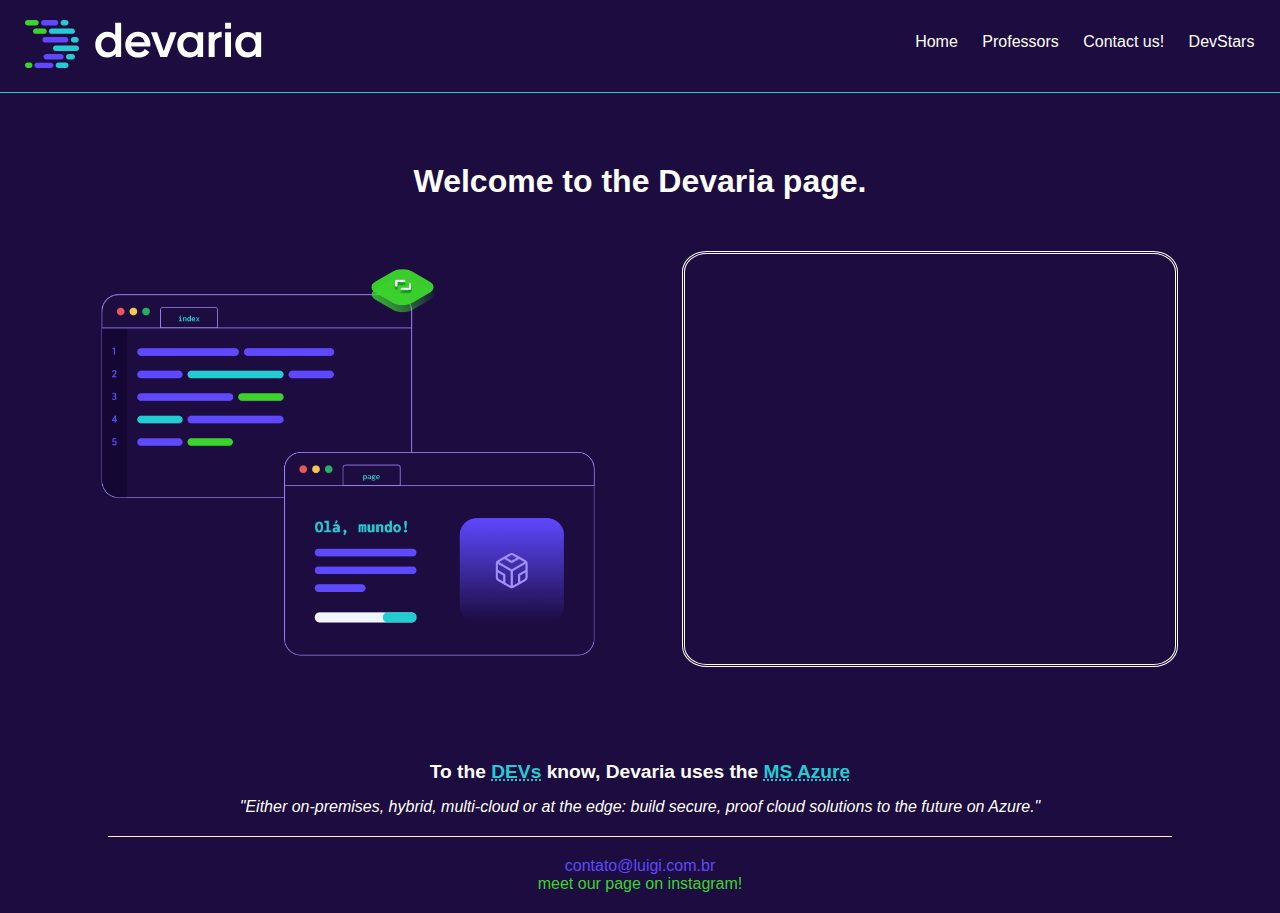
<file: index.html>
<!-- MAKING THE CONFIGURATIONS -->

<!DOCTYPE html>
<html lang="pt-BR">
    <head>
        <meta charset="utf-8"/>
        <meta name="description" content="Devaria is a training for peoples who have no programming knowledge and want to be a good programmer">
        <meta name="keywords" content="devaria, programming, live classes, free training">
        <meta name="author" content="Luigi Teles">
        <meta name="viewport" content="width=device-width, initial-scale=1.0">
        <meta http-equiv="refresh" content="300">
        <link rel="stylesheet" href="public/css/devaria.css">
        <link rel="stylesheet" href="public/css/header.css">
        <link rel="stylesheet" href="public/css/index.css">
        <link rel="stylesheet" href="public/css/footer.css">
        <title>Hello World</title>
        
        <!-- CSS STYLE INPAGE -->
        <!-- <style>
            h1{color: red;}
            a{color: red;}
            .color-green ul li a{color: green;}
            #color-black{color: black}
        </style> -->
    </head>
    <body>
        <header>
            <a href="index.html" class="link-logo"> <!--makes when clicking on the image, be transferred to the home-->
                <img src="public/pictures/logo-devaria.svg" alt="Devaria logo">
            </a>
                <!-- <nav class="menu-color"> white color -->
                <!-- <nav style="position: absolute; right: 3%; top: 20%;"> -->
                <!-- <nav class="menu-position"> -->
                <nav>
                <ul>
                    <!-- <li><a href="index.html" id="color-black">Homepage</a></li> -->
                    <li><a href="index.html">Home</a></li>
                    <li><a href="professors.html">Professors</a></li>
                    <li><a href="contactUs.html">Contact us!</a></li>
                    <li><a href="ranking.html">DevStars</a></li>
                    <!-- <li><a href="https://www.google.com">Google</a></li> -->
                </ul>
            </nav>
        </header>
        <main>
            <h1>Welcome to the Devaria page.</h1>
            <section class="cover-container"> <!-- insert the class in the top level element - container-->
                <figure>
                    <img src="public/pictures/cover-photo.png" alt="Web development"/>
                    <!-- <figcaption>Devaria cover photo!</figcaption> -->
                </figure>
            </section>
            <section class="section-video">
                <iframe src="https://www.youtube.com/embed/27MGFFJxpe0" title="YouTube video player" frameborder="0" allow="accelerometer; autoplay; clipboard-write; encrypted-media; gyroscope; picture-in-picture; web-share" allowfullscreen></iframe>
                <!-- <video width="500" controls="controls">
                    <source src="path/file.mp4" type="video/mp4">
                </video> -->
            </section>
            <section class="section-azure">
                <h3>To the <abbr title="Developers">DEVs</abbr> know, Devaria uses the <abbr title="Microsoft Azure - Software">MS Azure</abbr></h3>
                <blockquote cite="https://www.azure.microsoft.com/pt-br/solutions"><em>"Either on-premises, hybrid, multi-cloud or at the edge: build secure, proof cloud solutions to the future on Azure."</em></blockquote>
            </section>
        </main>
        <footer>
            <section>
                <span>contato@luigi.com.br</span> <br/>
                <span>Meet our page on instagram!</span>
            </section>
        </footer>
    </body>
</html>
</file>
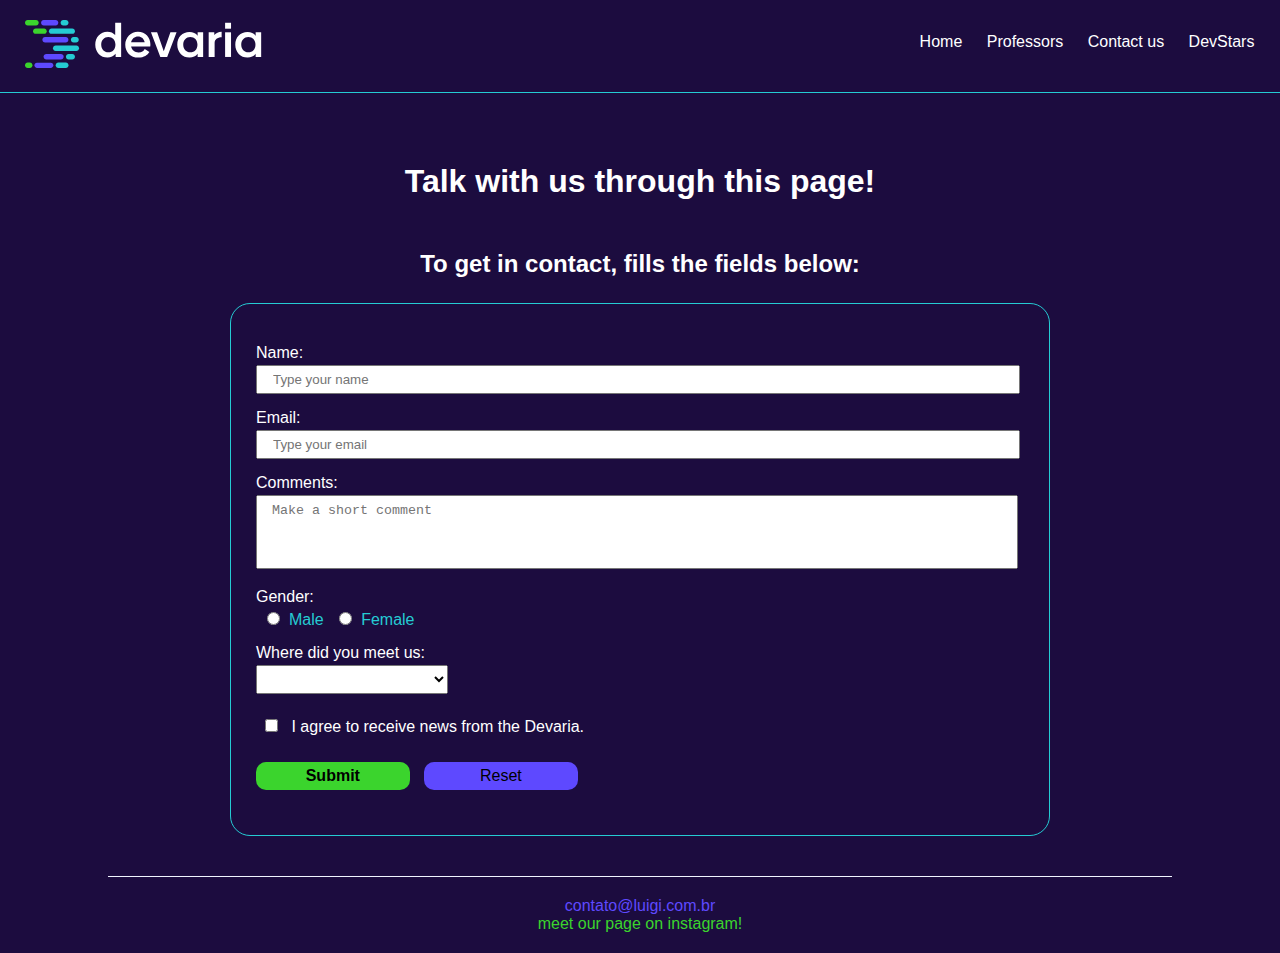
<file: contactUs.html>
<!DOCTYPE html>
<html lang="pt-BR">
    <head>
        <meta charset="utf-8">
        <meta name="description" content="Devaria is a training for peoples who have no programming knowledge and want to be a good programmer">
        <meta name="keywords" content="devaria, programming, live classes, free training">
        <meta name="author" content="Luigi Teles">
        <meta name="viewport" content="width=device-width, initial-scale=1.0">
        <meta http-equiv="refresh" content="300">
        <link rel="stylesheet" href="public/css/devaria.css">
        <link rel="stylesheet" href="public/css/header.css">
        <link rel="stylesheet" href="public/css/contactUs.css">
        <link rel="stylesheet" href="public/css/footer.css">
        <title>Contact us through this page!</title>
    </head>
    <body>
        <header>
            <a href="index.html" class="link-logo"> <!--makes when clicking on the image, be transferred to the home-->
                <img src="public/pictures/logo-devaria.svg" alt="Devaria logo">
            </a>
            <nav>
                <ul>
                    <li><a href="index.html">Home</a></li>
                    <li><a href="professors.html">Professors</a></li>
                    <li><a href="contactUs.html">Contact us</a></li>
                    <li><a href="ranking.html">DevStars</a></li>
                    <!-- <li><a href="https://www.google.com">Google</a></li> -->
                </ul>
            </nav>
        </header>
        <main>
            <h1>Talk with us through this page!</h1>
            <h2>To get in contact, fills the fields below:</h2>
            <form class="contact-form text-justify" action="index.html">
                <p>
                    <label>Name:</label>
                    <input type="text" name="name" placeholder="Type your name" required/>
                </p>
                <p>
                    <label>Email:</label>
                    <input type="text" name="name" placeholder="Type your email" required/>
                </p>
                <p>
                    <label>Comments:</label>
                    <textarea name="comments" rows="4" cols="50" placeholder="Make a short comment"></textarea>
                </p>
                <p>
                    <label>Gender:</label>
                    <input type="radio" name="gender" required/><span>Male</span>
                    <input type="radio" name="gender" required/><span>Female</span>
                    <!-- <input type="radio" name="gender1" required/><label>Male</label>
                    <input type="radio" name="gender2" required/><label>Female</label> -->
                </p>
                <p>
                    <label>Where did you meet us:</label>
                    <select name="knew" placeholder="Select an option" required>
                        <option></option>
                        <option>Youtube</option>
                        <option>Google</option>
                        <option>Outros</option>
                    </select>
                </p>
                <p>
                    <input type="checkbox" name="news" value="agree"/>
                    <span>I agree to receive news from the Devaria.</span>
                </p>
                <p>
                    <input type="submit" name="Submit"/>
                    <input type="reset" name="Reset"/>
                </p>
            </form>
        </main>
        <footer>
            <section>
                <span>contato@luigi.com.br</span> <br/>
                <span>Meet our page on instagram!</span>
            </section>
        </footer>
    </body>
</html>
</file>
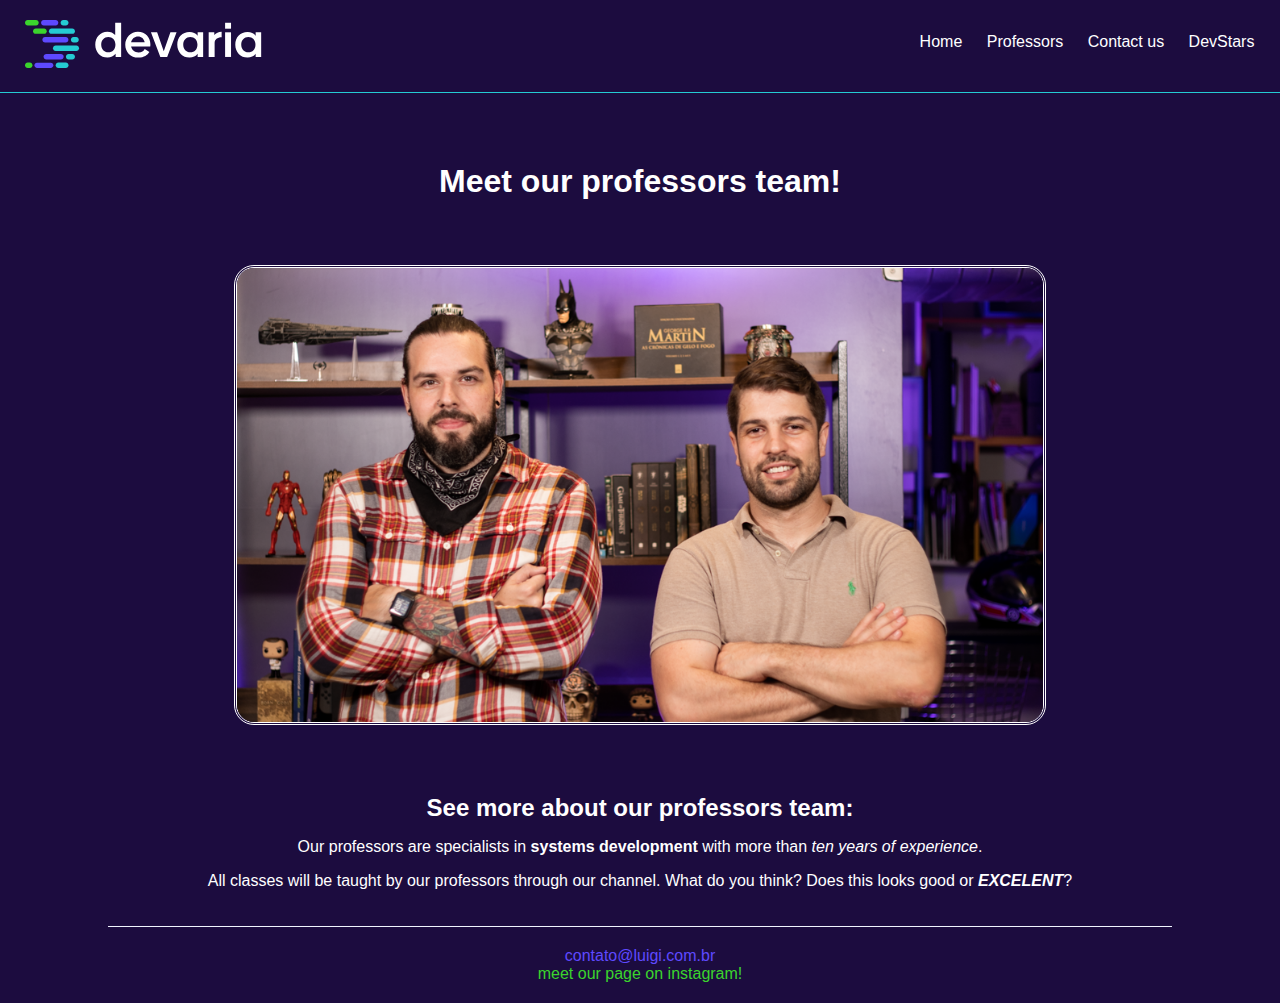
<file: professors.html>
<!DOCTYPE html>
<html lang="pt-BR">  
    <head>
        <meta charset="utf-8"/>
        <meta name="description" content="Devaria is a training for peoples who have no programming knowledge and want to be a good programmer">
        <meta name="keywords" content="devaria, programming, live classes, free training">
        <meta name="author" content="Luigi Teles">
        <meta name="viewport" content="width=device-width, initial-scale=1.0">
        <meta http-equiv="refresh" content="300">
        <link rel="stylesheet" href="public/css/devaria.css">
        <link rel="stylesheet" href="public/css/header.css">
        <link rel="stylesheet" href="public/css/professors.css">
        <link rel="stylesheet" href="public/css/footer.css">
        <title>Our professors team.</title>
    </head>
    <body>
        <header>
            <a href="index.html" class="link-logo"> <!--makes when clicking on the image, be transferred to the home-->
                <img src="public/pictures/logo-devaria.svg" alt="Devaria logo">
            </a>
            <nav>
                <ul>
                    <li><a href="index.html">Home</a></li>
                    <li><a href="professors.html">Professors</a></li>
                    <li><a href="contactUs.html">Contact us</a></li>
                    <li><a href="ranking.html">DevStars</a></li>
                    <!-- <li><a href="https://www.google.com">Google</a></li> -->
                </ul>
            </nav>
        </header>
        <main>
            <h1>Meet our professors team!</h1>
            <section class="content-container"> <!-- Explicação do comportamento em professors.css -->
                <div>
                    <img src="public/pictures/professors-photo.png" alt="Our professors team."/>
                </div>
                <article>
                    <h2>See more about our professors team:</h2>
                    <p>
                        Our professors are specialists in <strong>systems development</strong> with more than <em>ten years of experience</em>.
                    </p>
                    <p>
                        All classes will be taught by our professors through our channel.
                        What do you think? Does this looks good or <strong><em>EXCELENT</em></strong>?
                    </p>
                </article>
            </section>
        </main>
        <footer>
            <section>
                <span>contato@luigi.com.br</span> <br/>
                <span>Meet our page on instagram!</span>
            </section>
        </footer>
    </body>
</html>
</file>
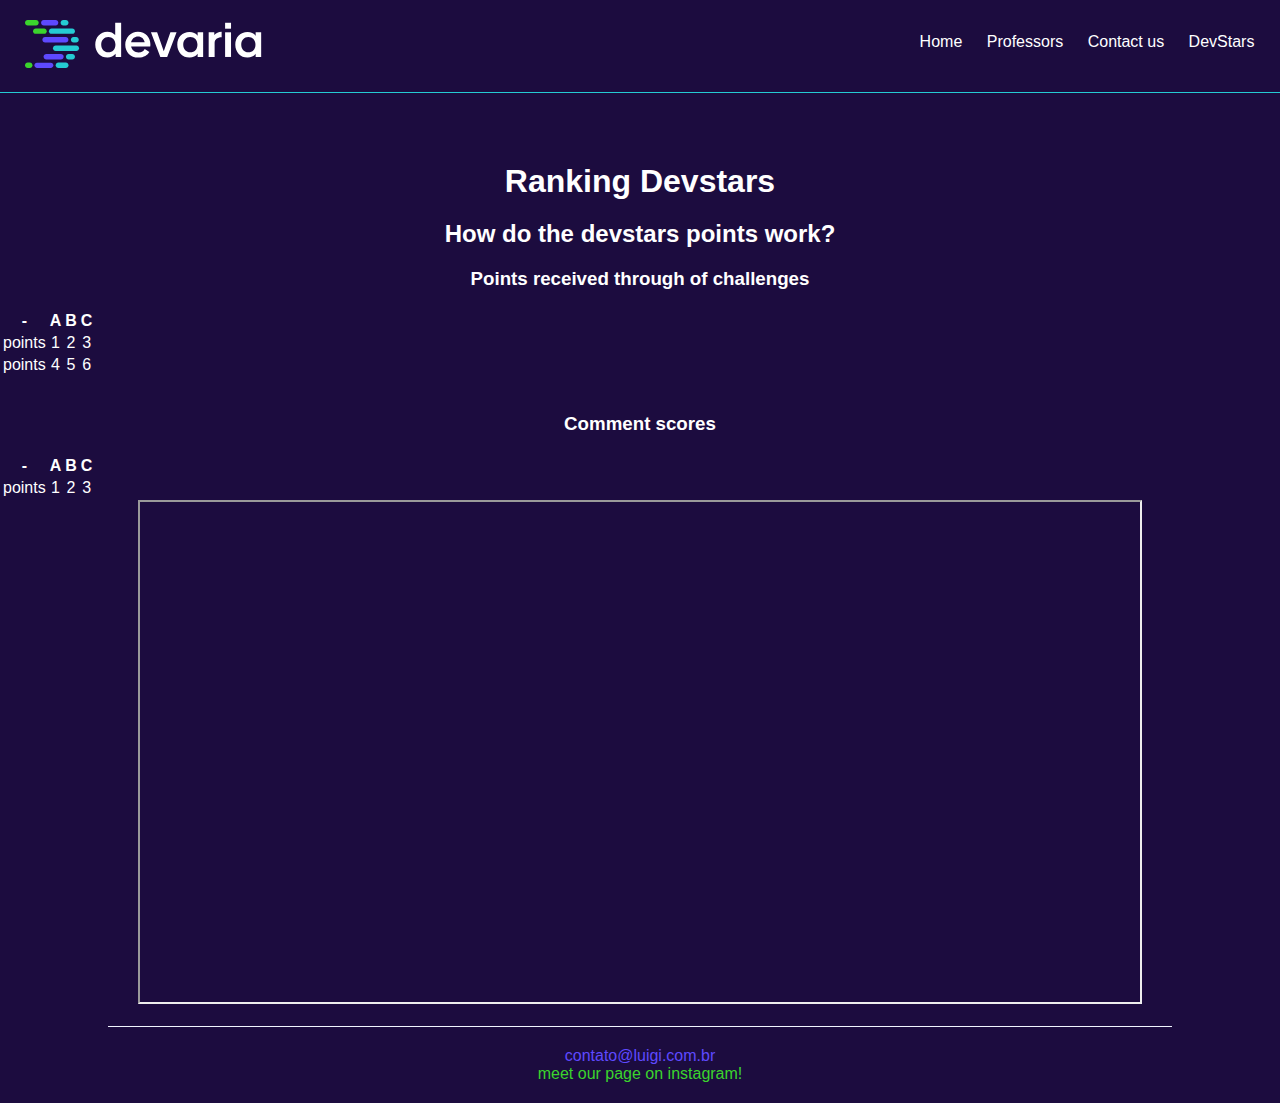
<file: ranking.html>
<!DOCTYPE html>
    <html lang="pt-BR">
        <head>
            <meta charset="utf-8"/>
            <meta name="description" content="Devaria is a training for peoples who have no programming knowledge and want to be a good programmer">
            <meta name="keywords" content="devaria, programming, live classes, free training">
            <meta name="author" content="Luigi Teles">
            <meta name="viewport" content="width=device-width, initial-scale=1.0">
            <meta http-equiv="refresh" content="300">
            <link rel="stylesheet" href="public/css/devaria.css">
            <link rel="stylesheet" href="public/css/header.css">
            <link rel="stylesheet" href="public/css/footer.css">
            <!-- <link rel="stylesheet" href="public/css/index.css"> -->
            <title>This is the DevStars ranking</title>
        </head>
        <body>
            <header>
                <a href="index.html" class="link-logo"> <!--makes when clicking on the image, be transferred to the home-->
                    <img src="public/pictures/logo-devaria.svg" alt="Devaria logo">
                </a>
                <nav>
                    <ul>
                        <li><a href="index.html">Home</a></li>
                        <li><a href="professors.html">Professors</a></li>
                        <li><a href="contactUs.html">Contact us</a></li>
                        <li><a href="ranking.html">DevStars</a></li>
                        <!-- <li><a href="https://www.google.com">Google</a></li> -->
                    </ul>
                </nav>
            </header>
            <main>
                <h1>Ranking Devstars</h1>
                <h2>How do the devstars points work?</h2>
                <section>
                    <h3>Points received through of challenges</h3>
                    <table>
                        <thead>
                            <tr>
                                <th>-</th>
                                <th>A</th>
                                <th>B</th>
                                <th>C</th>
                            </tr>
                        </thead>
                        <tbody>
                            <tr>
                                <td>points</td>
                                <td>1</td>
                                <td>2</td>
                                <td>3</td>
                            </tr>
                            <tr>
                                <td>points</td>
                                <td>4</td>
                                <td>5</td>
                                <td>6</td>
                            </tr>
                        </tbody>
                    </table>
                </section>
                <br>

                <section>
                    <h3>Comment scores</h3>
                    <table>
                        <thead>
                            <tr>
                                <th>-</th>
                                <th>A</th>
                                <th>B</th>
                                <th>C</th>
                            </tr>
                        </thead>
                        <tbody>
                            <tr>
                                <td>points</td>
                                <td>1</td>
                                <td>2</td>
                                <td>3</td>
                            </tr>
                        </tbody>
                    </table>
                </section>

                <section>
                    <div>
                        <iframe src="https://www.devaria.com.br/devstars" width="1000" height="500"></iframe>
                    </div> <br/>
                </section>
            </main>

            <footer>
                <section>
                    <span>contato@luigi.com.br</span> <br/>
                    <span>Meet our page on instagram!</span>
                </section>
            </footer>
            
        </body>
    </html>
</file>
<file: public/css/devaria.css>
/* SITE GLOBAL STYLES */

html{
    height: 100%;
}

body{
    background-color: #1c0c3f;
    font-family: sans-serif;
    color: white;
    margin: 0; /*EXTERNAL MARGIN*/
}

main h1{
    text-align: center;
    font-size: 2em;
    margin: 70px 0 20px;
    padding: 0px 20px;
    /* text-transform: uppercase; */
}

main{
    text-align: center;
}

.text-center {
    text-align: center;
}

.text-justify {
    text-align: justify;
}
</file>
<file: public/css/header.css>
/* SITE HEADER STYLES */

header .link-logo{
    display: block;                           /*display: mostrar*/
    padding: 20px 25px;                       /*INNER MARGIN - padding: preenchimento*/
    border-bottom: 1px solid #25cbd3;       /*border-bottom: borda de baixo*/
}

header nav ul{
    text-align: center;
    padding: 0;    
    /* display: inline-block; */
}

header nav ul li{
    display: inline-block;
    /* margin: 10px; */
}

header nav ul li:not(:last-child){
    margin-right: 20px;
}

header nav ul li a{
    color: white;
    text-decoration: none;
}

/* .menu-color li a{
    color: white;
} */

/*DÚVIDA:
1) PQ O HEADER NO COMEÇO?
2) PQ 'HEADER NAV UL' E DPS 'HEADER NAV UL LI', E NÃO JUNTOS?*/

header nav ul li a:hover{           /*hover: pairar, flutuar (quando o mouse passa por cima)*/
    color: #9CF27F;
    text-decoration: underline;
}


@media screen and (min-width: 992px){
    header{
        position: relative;
    }

    header nav ul {
        position: absolute;
        right: 2%;
        top: 18%;
    }

    /* .menu-position{
        position: absolute;
        right: 2%;
        top: 18%;
    } */
}
</file>
<file: public/css/index.css>
/* SITE INDEX STYLES */

/* Its not necessary to apply the style tag <style> in the css file. */

/*h1{
    color:red
} /*selector

.color-green ul li a{
    color:green
} /*class

#color-black{
    color: black;
} /*id

#link-home{
    color: black;
} id*/

/* .iframe {
    width: 100%;
    height: 500px;
} */

main section iframe {
    margin: 25px 0px;
    width: 85%;
    height: 300px;
    border-radius: 5%;
    border: 3px double;
}

main section abbr {
    color: #25cbd3;
}

main section blockquote{
    margin-bottom: 20px;
    padding: 0 20px;
    text-align: justify;
}

main{
    text-align: center;
}

main section h3{
    font-size: 1.2em;
    margin: 50px 0 15px;
    padding: 0 25px;
}

.cover-container {
    width: 100%;
    margin: 0px;
    padding: 20px 0;
}

main section figure {
    margin: 20px 0;
}

main section img {
    margin: 0;
    width: 100%;
}

@media screen and (min-width: 992px){
    .cover-container,
    .section-video{
        display: inline-block;
        width: 45%;
        margin: 0;
        padding: 0;
    }

    main section iframe {
        margin: 20px;
        padding: 30px 0;
        width: 85%;
        height: 350px;
    }

    main .section-azure blockquote{
        text-align: center;
        margin: 0;
        padding: 0 20px;
        margin-bottom: 20px;
    }
}
</file>
<file: public/css/footer.css>
/* SITE FOOTER STYLES */

footer{
    text-align: center;
    border-top: 1px solid #f0f5ff;
    padding: 20px;
    width: 80%;
    margin: auto;
    text-transform: lowercase;
}

footer section span:first-child{
    color: #5e49ff
}

footer section span:last-child{
    color: #3bd42d;
}
</file>
<file: public/css/contactUs.css>
/* SITE CONTACTUS STYLES */

main h2 {
    font-size: 1.5em;
    margin: 50px 0 25px;
    padding: 0 20px;
}

.contact-form {
    margin: 20px 0;
    padding: 0 20px;
}

main .contact-form > p {
    margin: 15px 0;
}

main .contact-form > p label {
    display: block;
    margin: 3px 0;
}

main .contact-form > p input,
main .contact-form > p textarea,
main .contact-form > p select {
    width: 90.3%;
    padding: 5px 15px;
    outline-color: #3bd42d; /*Outline: linha de contorno*/
}

main .contact-form > p select {
    width: 100%;
}

main .contact-form > p textarea {
    width: 90.9%;
    resize: none; /*Prevents changing the size of the comment box*/
    padding-top: 7px;
}
 
main .contact-form > p input[type="radio"],         /* input[type="radio"] -> Seletor de Atributo */
main .contact-form > p input[type="checkbox"] {
    width: 25px;
}

main .contact-form > p input[type="checkbox"] {
    margin: 10px 3px;
}

main .contact-form > p:nth-child(4) span { /*nth-child: pseudo-class that selects a child element based in his position in a sibling elements group*/ /*sibling: irmãos*/
    color: #25cbd3;
}

main .contact-form > p input[type="submit"],
main .contact-form > p input[type="reset"] {
    width: 100%;
    margin: 5px 0;
    border: none;
    border-radius: 10px;
    font-size: 1em;
}

main .contact-form > p input[type="submit"] {
    font-weight: bold; /*Negrito*/
    background-color: #3bd42d;
}

main .contact-form > p input[type="reset"] {
    background-color: #5e49ff;
}

@media screen and (min-width: 992px) {
    main .contact-form {
        width: 60%; 
        border: 1px solid #25cbd3;
        border-radius: 20px;
        padding: 25px;
        margin: 25px auto;
        margin-bottom: 40px;
        /* display: block; */
    }

    main .contact-form > p input,
    main .contact-form > p textarea {
        width: 95%;
    }

    main .contact-form > p select {
        width: 25%;
    }

    main .contact-form > p input[type="submit"],
    main .contact-form > p input[type="reset"] {
        width: 20%;
        margin-right: 10px;
        outline: none;
        /* color: white; */
    }

    main .contact-form > p input[type="submit"]:hover {
        background-color: #2fa924;
    }

    main .contact-form > p input[type="reset"]:hover {
        background-color: #4133b2;
    }
}
</file>
<file: public/css/professors.css>
/* SITE PROFESSORS STYLES */

/* main section div img {
    width: 55%;
    margin: 20px 0;
    padding: 0px;
    border-radius: 20px;
    border: 5px double;
} */

.content-container { /*Aplicada em toda a section*/
    padding: 20px;
}

.content-container > div img { /*Embora aplicado na section (elemento de nivel superior), o recursos '>' faz com que a delegação seja apenas para a hierarquia específica (div img)*/
    width: 85%;
    margin: 25px 0;
    border-radius: 20px;
    border: 3px double;
}

.content-container h2 {
    font-size: 1.5em;
    margin: 40px 0 15px;
}

main section article p {
    text-align: justify;
    padding: 0 20px;
}

@media screen and (min-width: 992px) {
    .content-container > div img {
        width: 65%;
    }
    
    main section article p {
        text-align: center;
        padding: 0 20px;
    }
}
</file>
